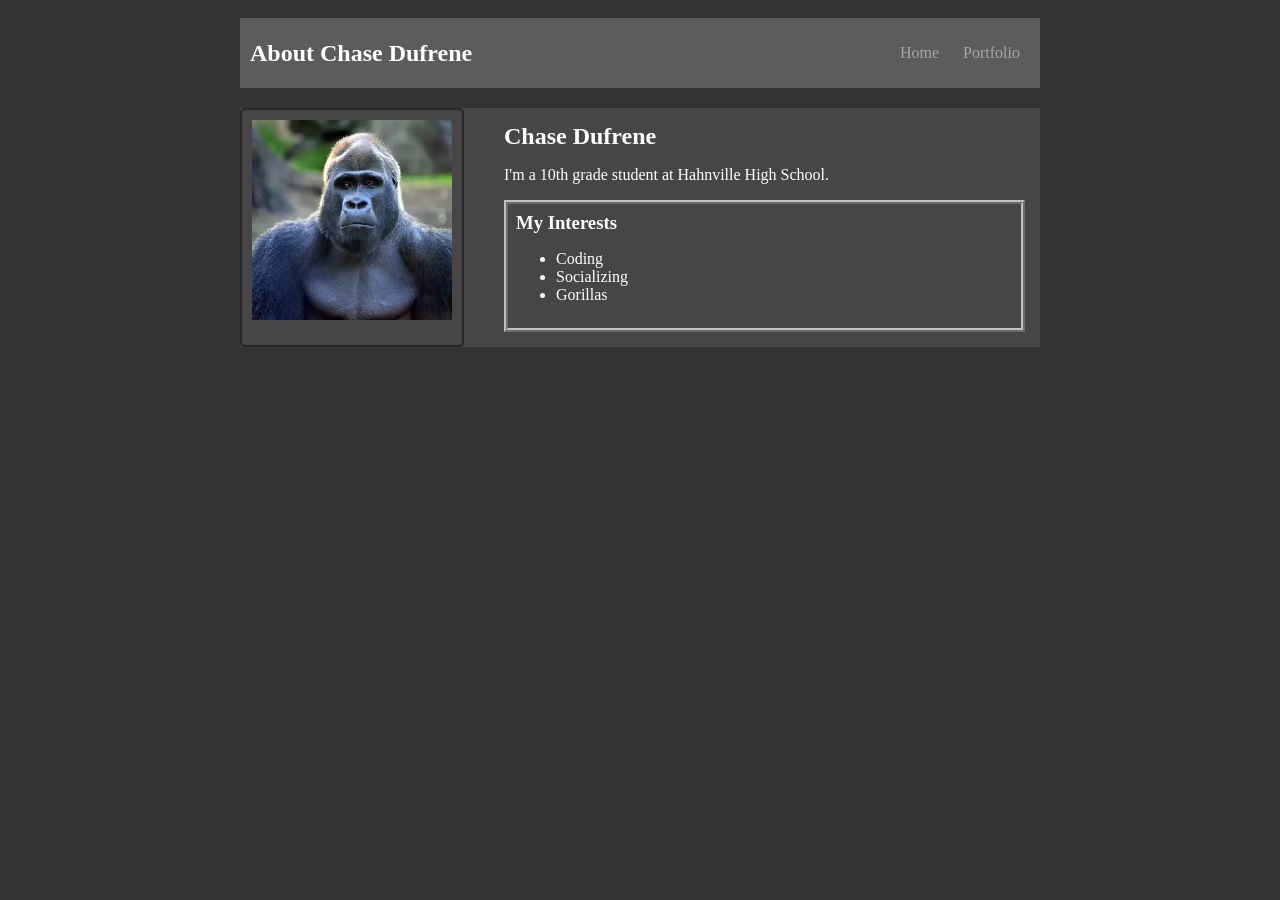
<file: index.html>
<!DOCTYPE HTML>
<html>
    <head>
<title> Underground Gorilla Society </title>
<link rel="stylesheet" href="style.css">
    </head>

    <body>
<!-- Visible HTML elements GO HERE  -->
<div id="all-contents">
<nav> 
<h1> About Chase Dufrene </h1>
    <ul id="nav-ul">
        <li class="nav-li"> <a href="index.html"> Home </a> </li> 
        <li class="nav-li"> <a href="portfolio.html"> Portfolio </a> </li>
  </ul>
</nav>
<main>
    <!-- Sidebar section -->
<div class="sidebar"> 
<img class="sidebar-img" src="images/download.webp">


</div>
    <!-- Content section -->
<div class="content">
<h2> Chase Dufrene </h2>
<p> I'm a 10th grade student at Hahnville High School. </p>
    <!-- Interests section -->
     <div id="interests"> 
        <h3> My Interests </h3> 
    
        <ul> 
            <li> Coding </li>
            <li> Socializing </li>
            <li> Gorillas </li>
         </ul>
    </p>
</div>
</div>
</main>


</div>




    </body>
</html>
</file>
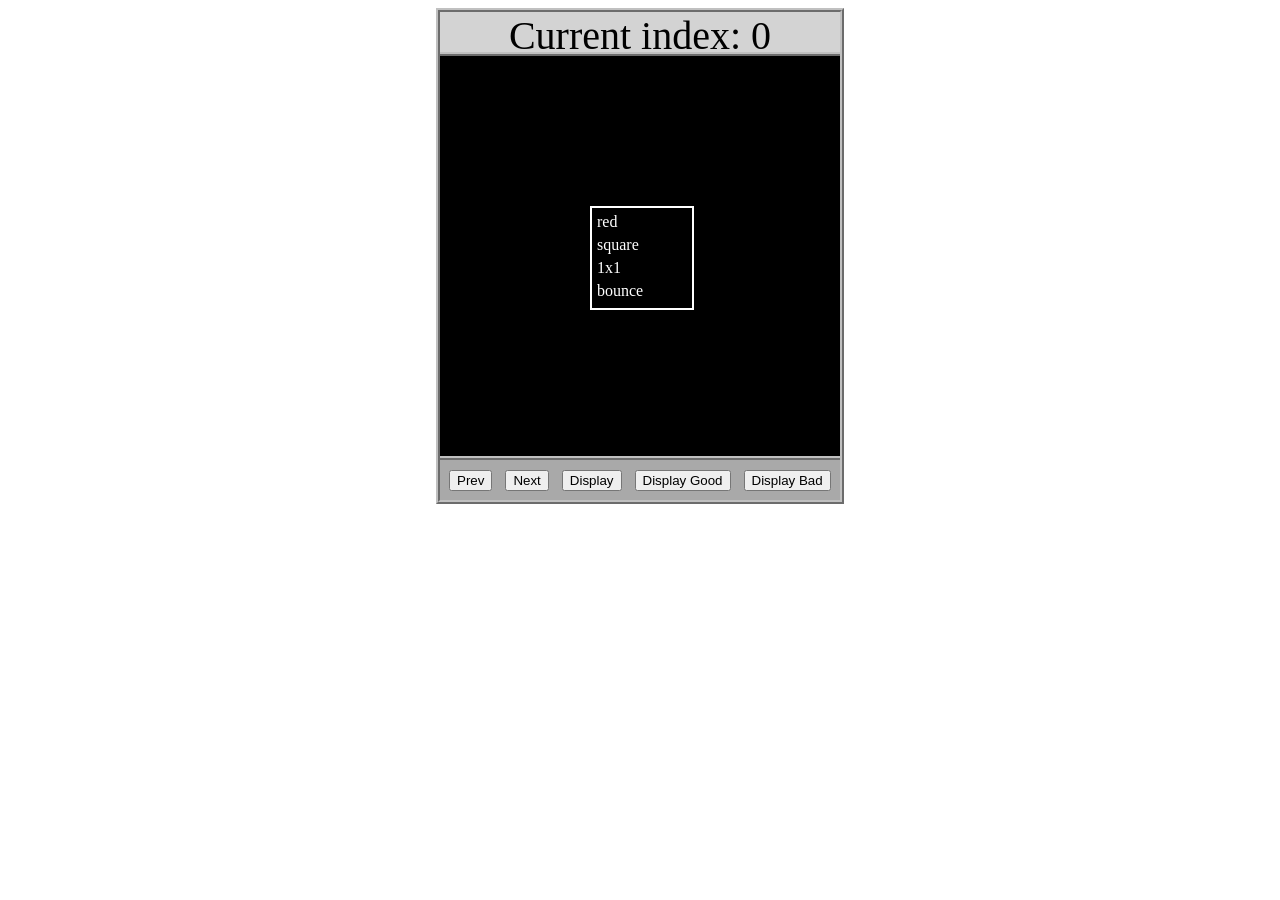
<file: asd-projects/data-shapes/index.html>
<!DOCTYPE html>
<html>
  <head>
    <meta charset="utf-8" />
    <meta name="viewport" content="width=device-width" />
    <title>Data Shapes</title>
    <link rel="stylesheet" href="index.css" />
    <script src="https://code.jquery.com/jquery-3.1.0.js"></script>
    <script src="index.js"></script>
  </head>
  <body>
    <div id="board">
      <div id="info-bar">Current index: 0</div>
      <div id="shape-container">
        <div id="shape"></div>
      </div>
      <div id="button-box">
        <button id="cycle-left">Prev</button>
        <button id="cycle-right">Next</button>
        <button id="execute1">Display</button>
        <button id="execute2">Display Good</button>
        <button id="execute3">Display Bad</button>
      </div>
    </div>
  </body>
</html>
</file>
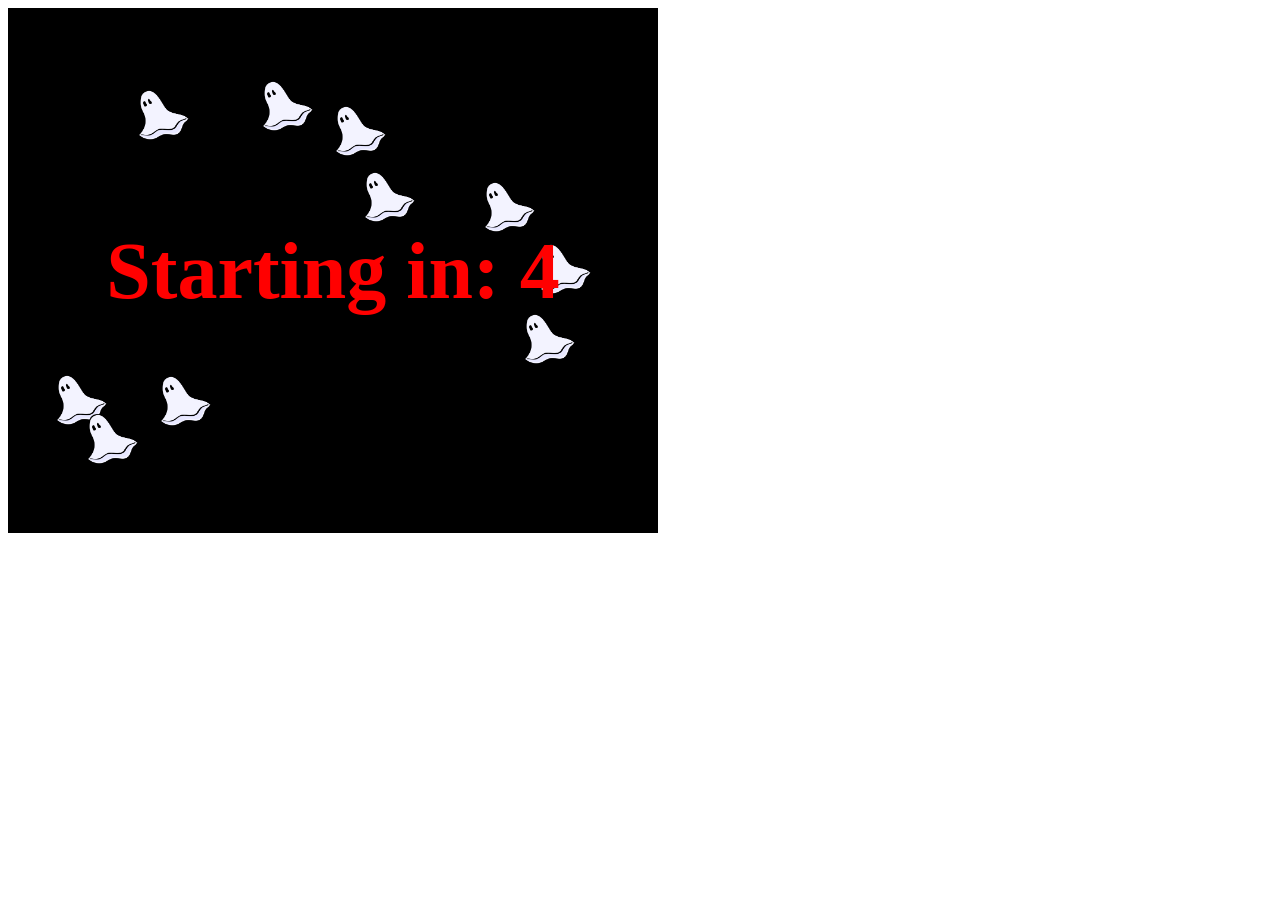
<file: asd-projects/debugging-exercise/index.html>
<!DOCTYPE html>
<html>
<head>
    <meta charset="utf-8">
    <meta name="viewport" content="width=device-width">
    <title>Debugger Exercise</title>
    <link rel="stylesheet" href="index.css">
    <script src="https://code.jquery.com/jquery-3.1.0.js"></script>
    <script src="index.js"></script>
</head>
<body>
    <div id="board">

    </div>
</body>
</html>
</file>
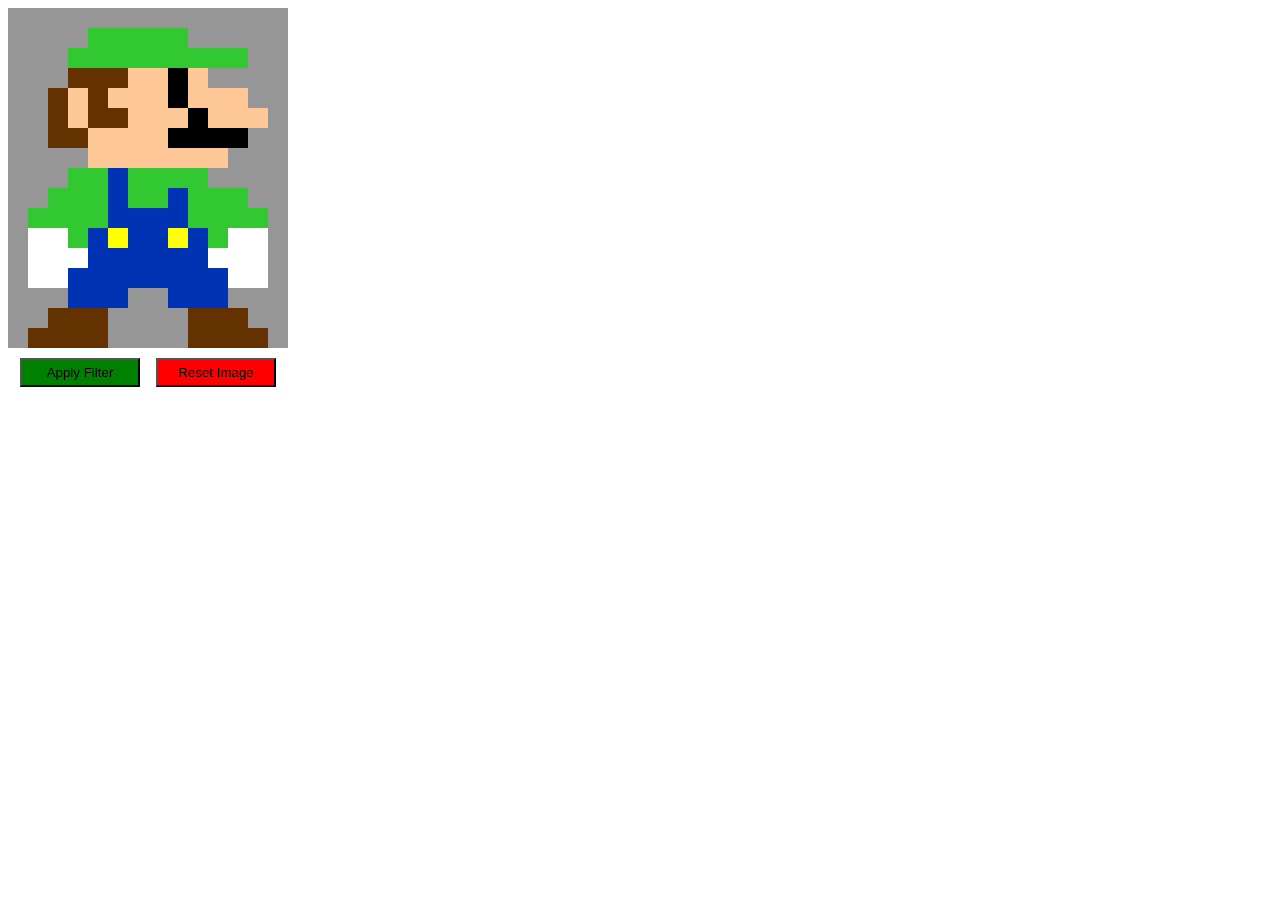
<file: asd-projects/image-filtering/index.html>
<!DOCTYPE html>
<html>
  <head>
    <script src="https://code.jquery.com/jquery-3.1.0.js"></script>
    <meta charset="utf-8" />
    <meta name="viewport" content="width=device-width" />
    <link rel="stylesheet" href="index.css" />
    <script src="image.js"></script>
    <script src="index.js"></script>
    <title>Image Filtering</title>
  </head>
  <body>
    <div id="display"></div>
    <div id="button-box">
      <button id="apply">Apply Filter</button>
      <button id="reset">Reset Image</button>
    </div>
  </body>
</html>
</file>
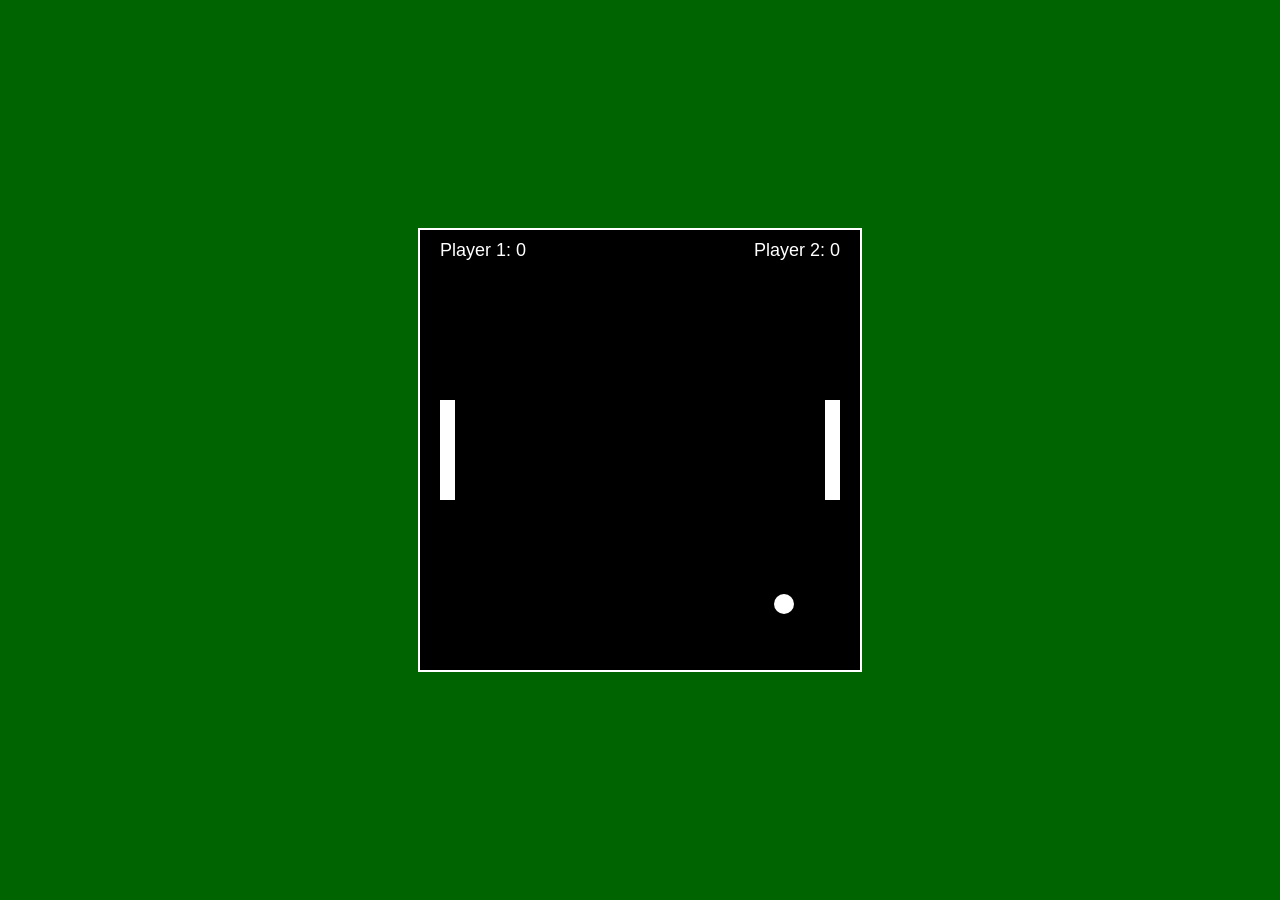
<file: asd-projects/pong/index.html>
<!DOCTYPE html>
<html>
  <head>
    <title>Pong</title>
    <!-- Load CSS files -->
    <link rel="stylesheet" type="text/css" href="index.css">
    
    <!-- Load JavaScript files -->
    <script src="jquery.min.js"></script>
    <script src="index.js"></script>
  </head>
  
  <body>
    <div id='board'>
      <div id='leftPaddle' class='paddle'></div>
      <div id='rightPaddle' class='paddle'></div>
      <div id='ball'></div>
      <div id='score1' class='score'>Player 1: 0</div>
      <div id='score2' class='score'>Player 2: 0</div>
    </div>
  </body>
</html>
</file>
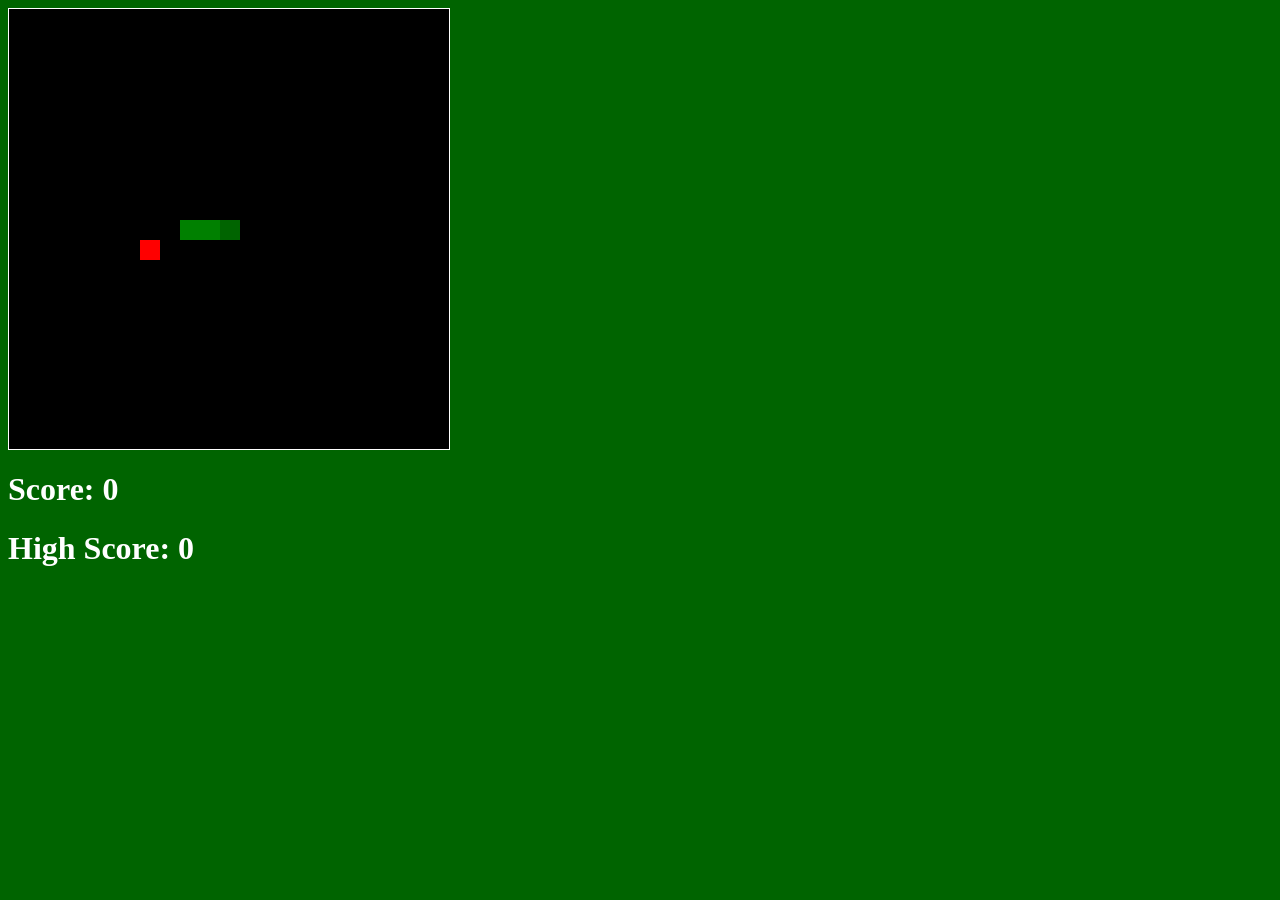
<file: asd-projects/snake/index.html>
<!doctype html>
<html>
  <head>
    <title>Snake</title>
    <!--Link jQuery and CSS here-->
    <link rel="stylesheet" type="text/css" href="index.css" />
    <script src="jquery.min.js"></script>
  </head>
  <body>
    <div id="board"></div>
    <h1 id="score">Score: 0</h1>
    <h1 id="highScore">High Score: 0</h1>
  </body>

  <!-- Link index.js here -->
  <script src="index.js"></script>
</html>
</file>
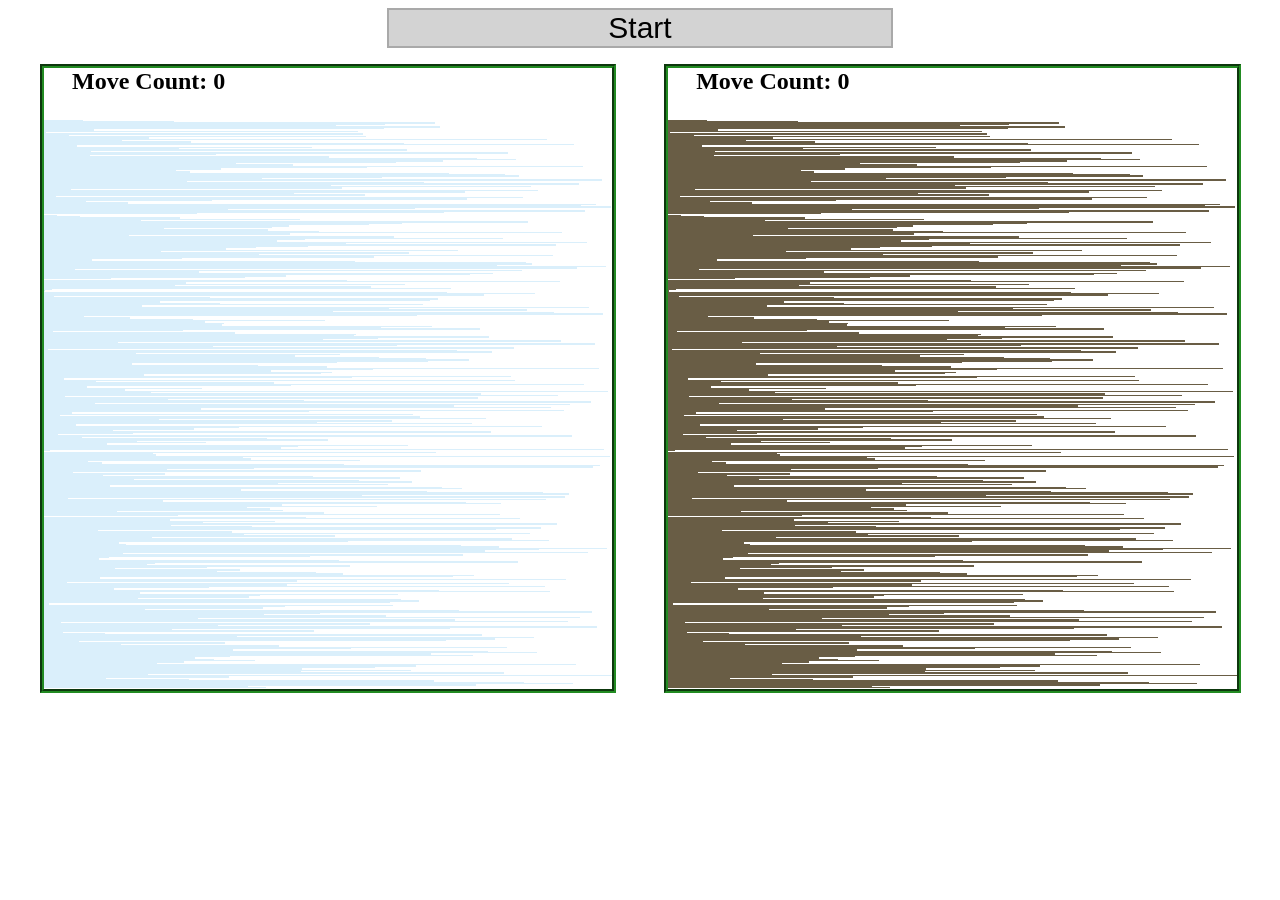
<file: asd-projects/sorting/index.html>
<!DOCTYPE html>
<html>
<head>
    <script src="https://code.jquery.com/jquery-3.1.0.js"></script>    
    <meta charset="utf-8">
    <meta name="viewport" content="width=device-width">
    <link rel="stylesheet" href="index.css">
    <script src="setup.js"></script>
    <script src="index.js"></script>
    <script src="run.js"></script>
    <title>Sorting</title>
</head>
<body>
    <div id="fullContainer">
        <div id="buttonContainer">
          <button id="goButton">Start</button>
        </div>
        <div id="sortContainer">
            <div class="subContainer" id="bubbleArea">
                <h2 id="bubbleCounter">Move Count: 0</h2>
                <div id="displayBubble">

                </div>
            </div>

            <div class="subContainer" id="quickArea">
                <h2 id="quickCounter">Move Count: 0</h2>
                <div id="displayQuick">

                </div>
            </div>
        </div>
    </div>
</body>
</html>
</file>
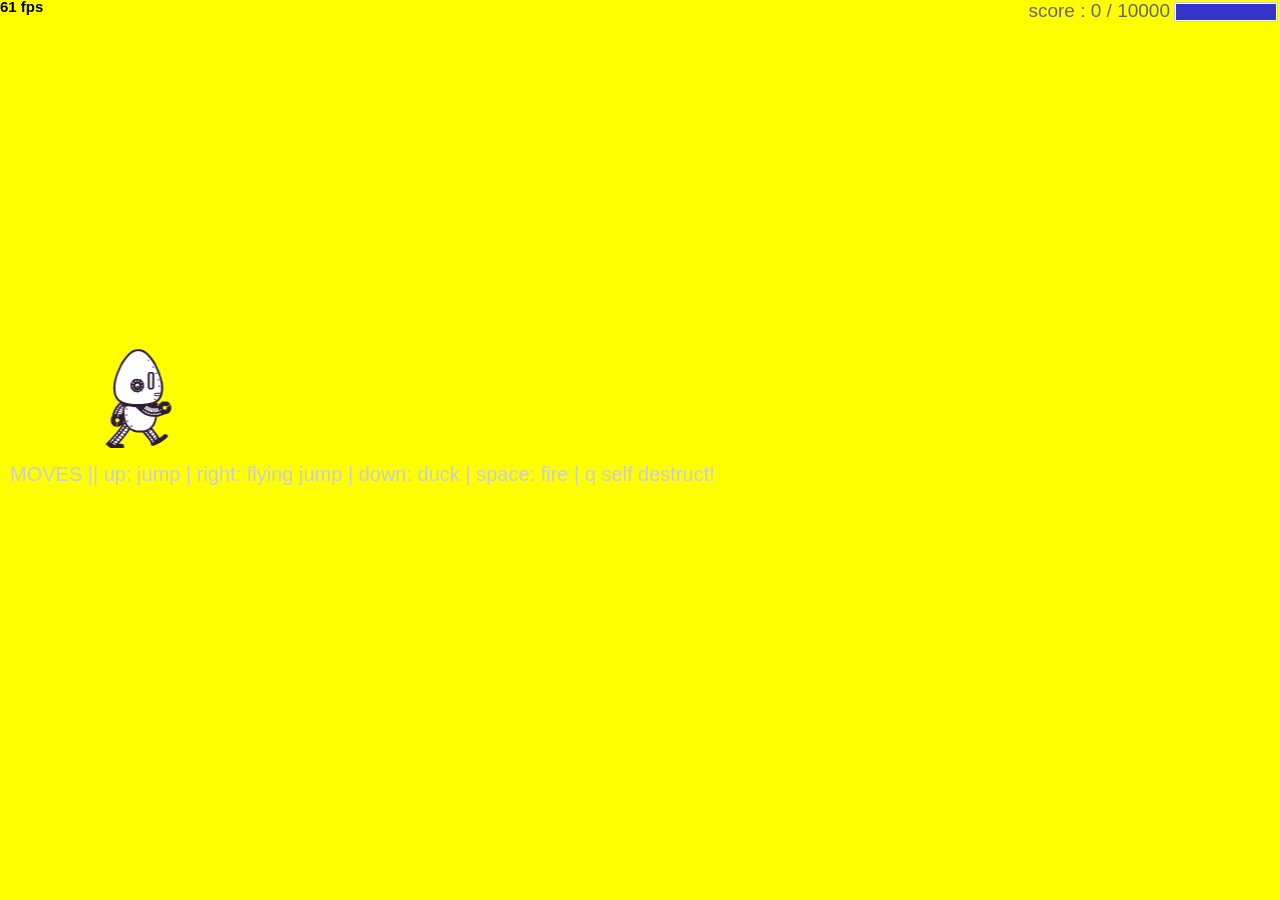
<file: projects/runtime/index.html>
<!DOCTYPE html>
<html>
  <head>
    <meta charset="utf-8" />

    <title>Operation Spark || Runtime!</title>
    <meta name="description" content="Operation Spark Motion Poem" />
    <meta name="author" content="operationspark.org" />
    <meta name="viewport" content="width=device-width, initial-scale=1.0" />

    <link href="css/bootstrap.min.css" rel="stylesheet" media="screen" />
    <link href="css/style.css" rel="stylesheet" />

    <!-- all core CreateJS and 3rd party libraries are listed here: -->
    <script src="bower_components/lodash/lodash.min.js"></script>
    <script src="bower_components/bluebird/js/browser/bluebird.min.js"></script>
    <script src="js/lib/proton-1.0.0.min.js"></script>
    <script src="bower_components/easeljs/lib/easeljs-0.8.2.min.js"></script>
    <script src="bower_components/PreloadJS/lib/preloadjs-0.6.2.min.js"></script>
    <script src="bower_components/TweenJS/lib/tweenjs.min.js"></script>
    <script src="bower_components/SoundJS/lib/soundjs-0.6.2.min.js"></script>
    <script src="bower_components/opspark-draw/draw.js"></script>
    <script src="bower_components/racket/racket.js"></script>

    <!-- our app javascript code -->
    <script src="js/util/load.js"></script>
    <script src="js/util/spin.min.js"></script>
    <script src="js/util/point.js"></script>
    <script src="js/spritesheet.js"></script>
    <script src="js/world/rules.js"></script>
    <script src="js/particle/particleManager.js"></script>
    <script src="js/orb/orbManager.js"></script>
    <script src="js/projectile/projectileManager.js"></script>
    <script src="js/view/pacifier.js"></script>
    <script src="js/view/background.js"></script>
    <script src="js/view/ground.js"></script>
    <script src="js/view/hud.js"></script>
    <script src="js/player/halle.js"></script>
    <script src="js/player/playerManager.js"></script>
    <script src="js/opspark.js"></script>
    <script src="js/game.js"></script>
    <script src="js/init.js"></script>
    <script src="js/levelData.js"></script>
    <script src="js/runLevels.js"></script>

    <!--Load Additional Scripts Here-->
  </head>
  <body>
    <div id="main">
      <canvas id="canvas" width="500" height="500"></canvas>
    </div>
    <script id="index">
      (function () {
        "use strict";
        background(window);
        makeLevelData(window);
        runLevels(window);
        init(window);
      })();
    </script>
  </body>
</html>
</file>
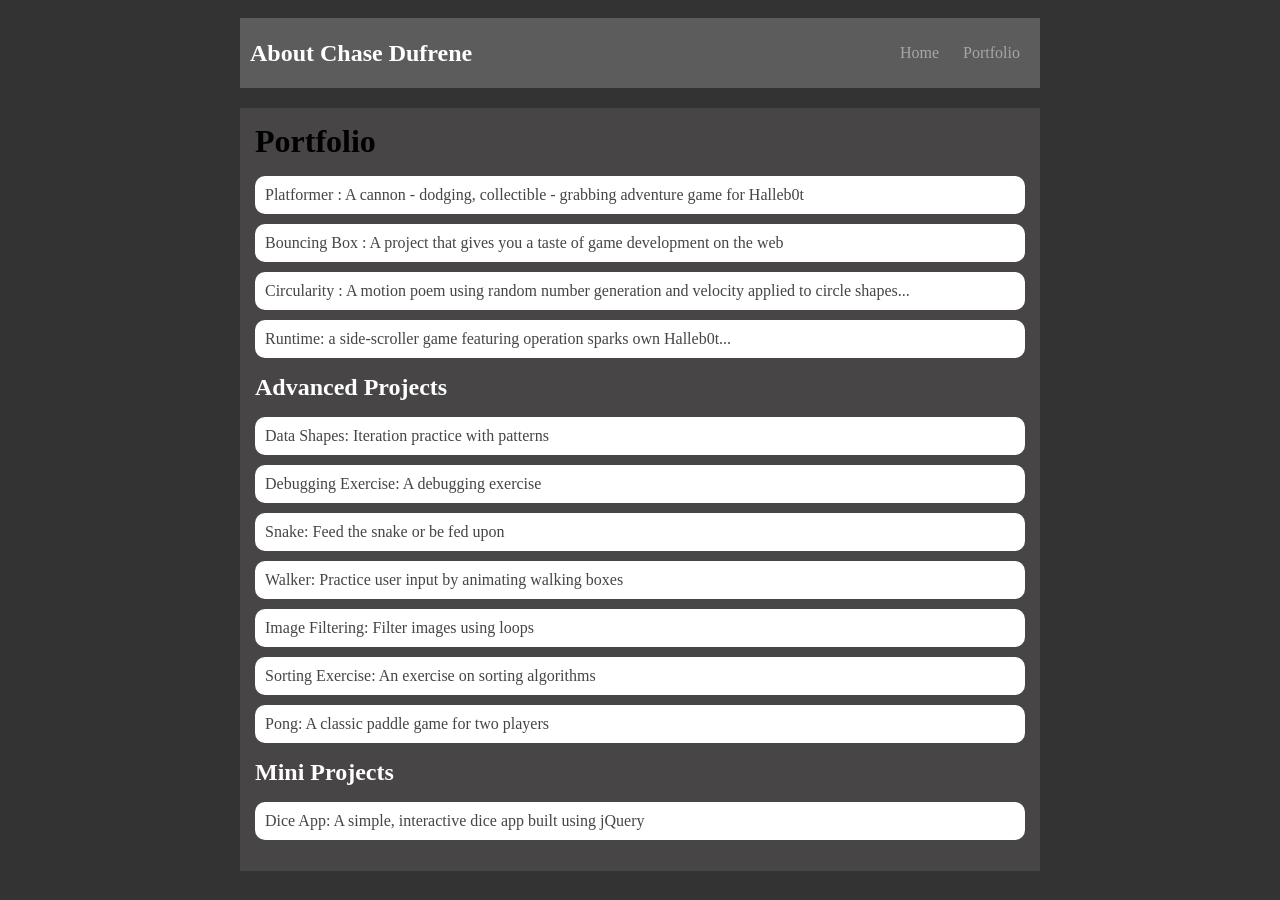
<file: portfolio.html>
<!DOCTYPE html>
<html>
  <head>
    <title> Underground Gorilla Society </title>
    <link rel="stylesheet" href="style.css">
  </head>

  <body>
    <div id="all-contents">
      <nav>
        <h1>About Chase Dufrene</h1>
        <ul id="nav-ul">
          <li class="nav-li"><a href="index.html"> Home </a></li>
          <li class="nav-li"><a href="portfolio.html"> Portfolio </a></li>
        </ul>
      </nav>
      <main>
        <div class="content">
          <h1>Portfolio</h1>
          <ul id="portfolio">
            <li>
              <a href="projects/platformer/"
                >Platformer : A cannon - dodging, collectible - grabbing
                adventure game for Halleb0t</a
              >
            </li>
            <li>
              <a href="projects/bouncing-box/"
                >Bouncing Box : A project that gives you a taste of game
                development on the web
              </a>
            </li>
            <li>
              <a href="projects/circularity/"
                >Circularity : A motion poem using random number generation and
                velocity applied to circle shapes...</a
              >
            </li>
            <li>
              <a href="projects/runtime/"
                >Runtime: a side-scroller game featuring operation sparks own Halleb0t...</a
              >
            </li>
          </ul>
          <h2>Advanced Projects</h2>
<ul id ="portfolio">
    <li><a href="asd-projects/data-shapes"> Data Shapes: Iteration practice with patterns</a></li>
    <li><a href="asd-projects/debugging-exercise"> Debugging Exercise: A debugging exercise</a></li>
    <li><a href="asd-projects/snake">Snake: Feed the snake or be fed upon</a></li>
    <li><a href="asd-projects/walker">Walker: Practice user input by animating walking boxes</a></li>
    <li><a href="asd-projects/image-filtering">Image Filtering: Filter images using loops</a></li>
    <li><a href="asd-projects/sorting">Sorting Exercise: An exercise on sorting algorithms</a></li>
    <li><a href="asd-projects/pong">Pong: A classic paddle game for two players</a></li>
</ul>
<h2>Mini Projects</h2>
<ul id ="portfolio">
    <li><a href="asd-projects/dice-app"> Dice App: A simple, interactive dice app built using jQuery</a></li>
</ul>
        </div>
      </main>
    </div>
  </body>
</html>
</file>
<file: style.css>
body {
    background: rgb(51, 51, 51);
    color: rgb(255, 255, 255);
    padding: 10px;
    font-family: tahoma;
}
#all-contents {
  max-width: 800px;
    margin: auto;
}

/* navigation menu */
nav {
    background: rgb(92, 92, 92);
   margin: 0 auto;
   margin-bottom: 20px;
    display: flex;
    padding: 10px;
}
h1 {
    display: flex;
    align-items: center;
    color: #ffffff;
    flex: 1;
    margin: 0;
}
#nav-ul {
    list-style-image: none;
}
.nav-li {
    display: inline-block;
    padding: 0 10px;
}
a {
    text-decoration: none;
    color: #a7a6a6;
}

/* main container area beneath menu */
main {
    background: rgb(71, 69, 69);
    display: flex;
}
.sidebar {
    margin-right: 25px;
    padding: 10px;
    border: 2px solid rgb(39, 39, 39);
    border-radius: 5px;
}
.sidebar-img {
    width: 200px;
}
.content {
    flex: 1;
    padding: 15px;
}

/* portfolio styles */
#interests {
    border: 4px silver ridge;
    padding: 8px;
}
h2, h3 {
    margin: 0px;
}
         /* portfolio styles */
         .content h1 {
            color: black;
        }

        #portfolio {
            list-style-type: none;
            padding-left: 0;
        }

        #portfolio li {
            background: #fff;
            padding: 10px;
            border-radius: 10px;
            margin-bottom: 10px;
        }

        #portfolio li:hover {
            background: #eee;
        }

        #portfolio a {
            text-decoration: none;
            color: #454545;
        }
</file>
<file: asd-projects/data-shapes/index.css>
#board {
  width: 400px;
  margin: auto;
  border: silver ridge 4px;
}

#info-bar {
  width: 400px;
  height: 40px;
  background: lightgray;
  font-size: 40px;
  text-align: center;
}

#shape-container {
  width: 400px;
  height: 400px;
  background: black;
  border-top: silver ridge 4px;
  border-bottom: silver ridge 4px;
}

#button-box {
  width: 400px;
  height: 40px;
  background: darkgray;
}

#shape {
  color: white;
  width: 100px;
  height: 100px;
  position: relative;
  top: 150px;
  left: 150px;
  border: white solid 2px;
  display: block;
}

button {
  width: auto;
  height: auto;
  margin: auto;
  margin-top: 10px;
  margin-left: 9px;
}

p {
  margin: 5px;
}
</file>
<file: asd-projects/debugging-exercise/index.css>
#board {
  background: black;
  width: 650px;
  height: 525px;
  left: 0px;
  top: 0px;
}

.ghost {
  width: 50px;
  height: 50px;
  z-index: 100;
  position: absolute;
}
</file>
<file: asd-projects/image-filtering/index.css>
.square {
  width: 20px;
  height: 20px;
  position: absolute;
}

body > div {
  position: relative;
}

#button-box {
  position: relative;
  top: 350px;
}

button {
  width: 120px;
  padding: 5px;
  margin-left: 12px;
}

#apply {
  background: green;
}

#reset {
  background: red;
}
</file>
<file: asd-projects/pong/index.css>
body {
  background-color: darkgreen;
  margin: 0;
  display: flex;
  justify-content: center;
  align-items: center;
  min-height: 100vh;
}

#board {
  width: 440px;
  height: 440px;
  border: 2px solid white;
  background-color: black;
  position: relative;
}

.paddle {
  width: 15px;
  height: 100px;
  background-color: white;
  position: absolute;
  top: 170px;
}

#leftPaddle {
  left: 20px;
}

#rightPaddle {
  right: 20px;
}

#ball {
  width: 20px;
  height: 20px;
  background-color: white;
  border-radius: 50%;
  position: absolute;
  top: 210px;
  left: 210px;
}

.score {
  position: absolute;
  color: white;
  font-size: 18px;
  font-family: Arial, sans-serif;
  width: 140px;
}

#score1 {
  top: 10px;
  left: 20px;
  text-align: left;
}

#score2 {
  top: 10px;
  right: 20px;
  text-align: right;
}
</file>
<file: asd-projects/snake/index.css>
body {
  background-color: darkgreen;
}

#board {
  width: 440px;
  height: 440px;
  border: 1px solid white;
  background-color: black;
}

#score, #highScore {
  color: white;
}

.snake, .apple {
  display: block;
  width: 20px;
  height: 20px;
  position: absolute;
  user-select: none;
}

.snake {
  background-color: green;
  z-index: 2;
}

#snake-head {
  background-color: darkgreen;
}

.apple {
  background-color: red;
  z-index: 1;
}
</file>
<file: asd-projects/sorting/index.css>
#fullContainer {
    width:100%;
}
#buttonContainer {
    margin:auto;
    width: 40%;
}
#goButton {
    margin: auto;
    width: 100%;
    border: 2px darkgray double;
    background: lightgray;
    font-size: 30px;
}
#sortContainer {
    display: table;
    margin: 0 auto;
    width: 100%;
}
.subContainer {
    display: inline-block;
    width:45%;
    border: 4px forestgreen groove;
    margin-top: 1.25%;
}
#bubbleArea {
    margin-left: 2.5%;
}
#quickArea {
    margin-left: 3.75%;
}
.subContainer > h2 {
    margin-left: 5%;
    height: 32px;
    margin-top: 0;
}
.sortElement {
    background-position: center;
    background-repeat: repeat-x;
    position: absolute;
    left: 0px;
    margin: 0;
    padding: 0;
}
.subContainer > div {
    position: relative;
}
.bubbleElement {
    background: url('img/bubble.png');
    /*border: 2px aqua ridge;*/
}
.quickElement {
    background: url('img/quick.png');
    /*border: 2px firebrick ridge;*/
}
</file>
<file: projects/runtime/css/style.css>
body, html {
    width: 100%;
    height: 100%;
    margin: 0;
    padding: 0;
    overflow: hidden;
    -moz-user-select: none;
    -webkit-user-select: none;
    -ms-user-select: none;
}
canvas {
    -moz-user-select: none;
    -webkit-user-select: none;
    -ms-user-select: none;
    position:absolute;
}
</file>
